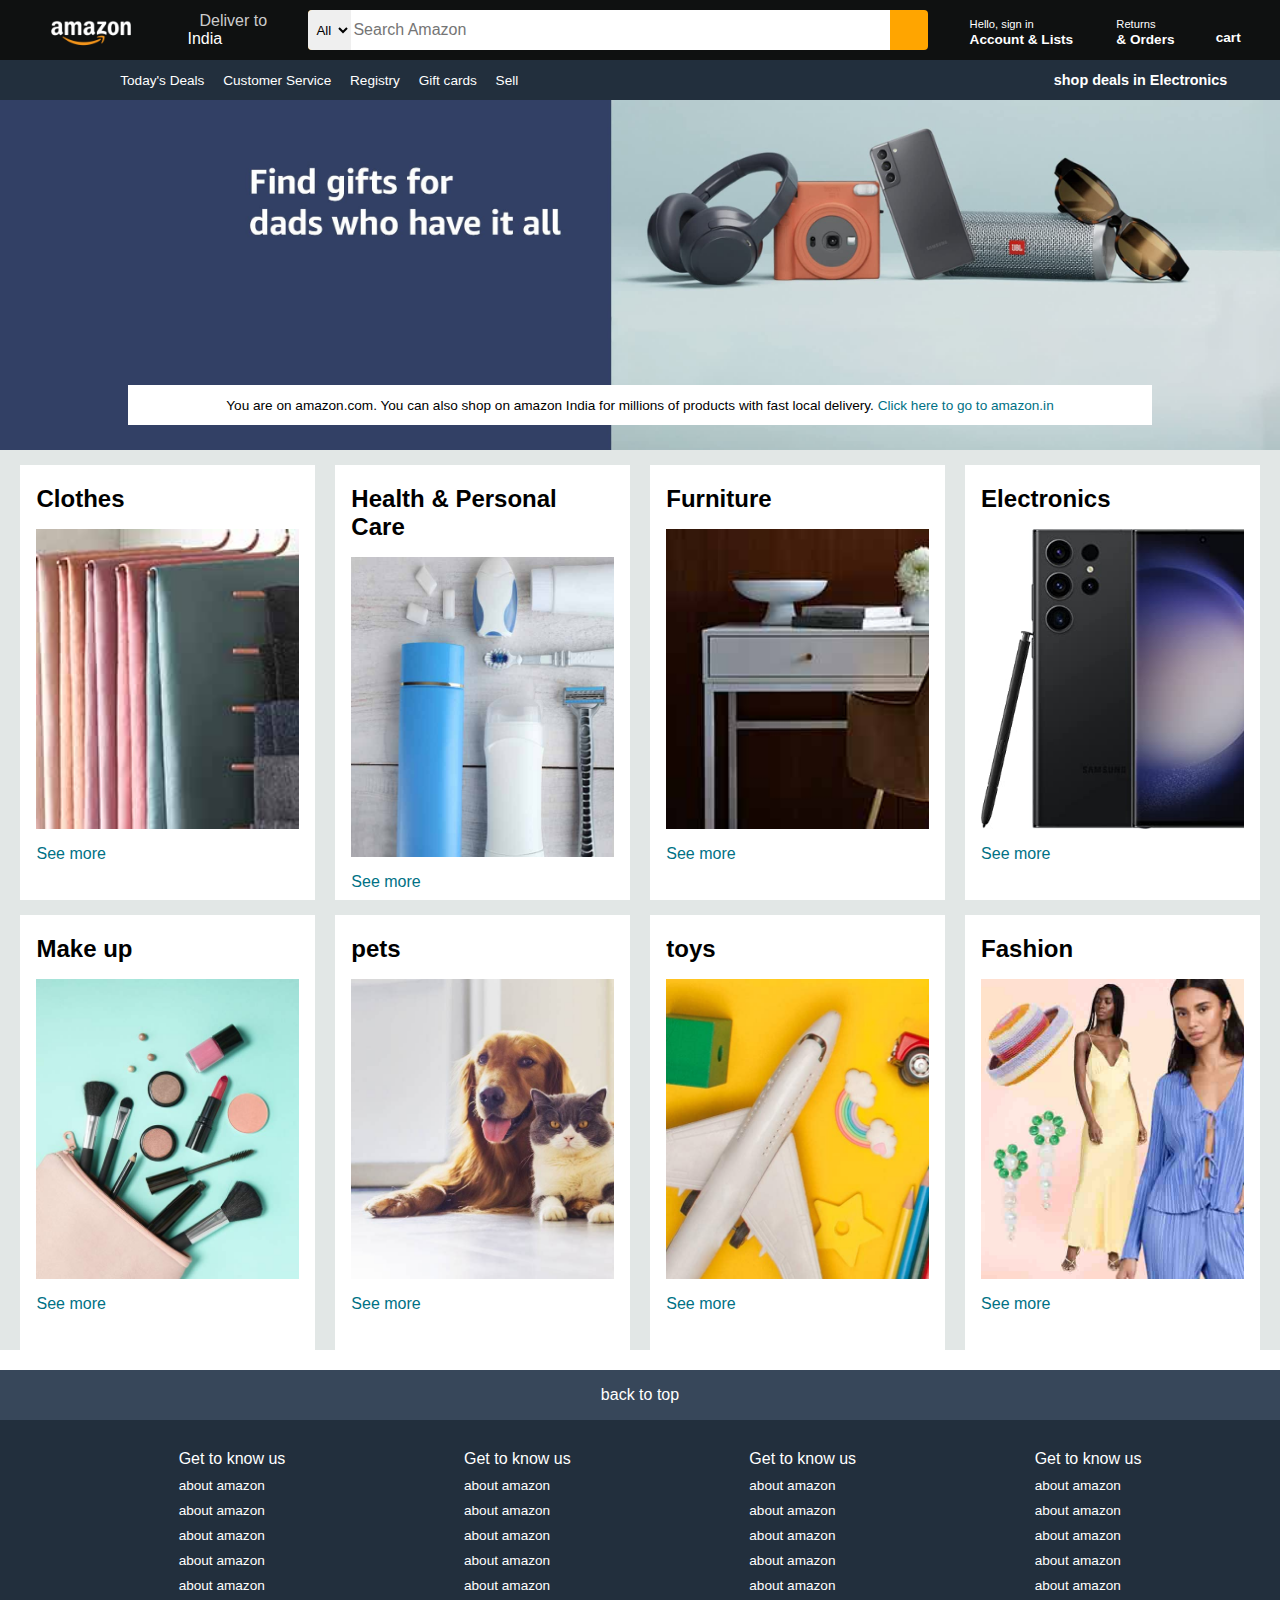
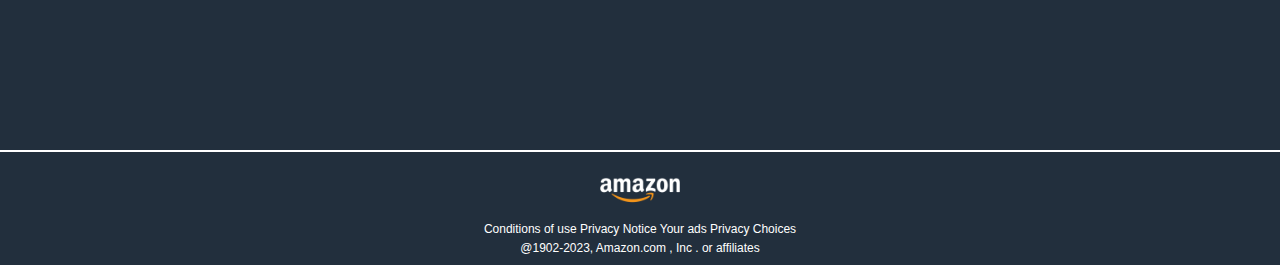
<file: Amazon/index.html>
<!DOCTYPE html>
<html lang="en">

<head>
    <meta charset="UTF-8">
    <meta name="viewport" content="width=device-width, initial-scale=1.0">
    <title>Amazon</title>
    <link rel="stylesheet" href="style.css">
    <link rel="stylesheet" href="https://cdnjs.cloudflare.com/ajax/libs/font-awesome/6.6.0/css/all.min.css"
        integrity="sha512-Kc323vGBEqzTmouAECnVceyQqyqdsSiqLQISBL29aUW4U/M7pSPA/gEUZQqv1cwx4OnYxTxve5UMg5GT6L4JJg=="
        crossorigin="anonymous" referrerpolicy="no-referrer" />
</head>

<body>
    <header>
        <div class="navbar">
            <div class="nav-logo border">
                <div class="logo">

                </div>
            </div>

            <div class="nav-address border">
                <p class="add-first">Deliver to</p>
                <div class="add-icon">
                    <i class="fa-solid fa-location-dot"></i>
                    <p class="add-second">India</p>

                </div>
            </div>

            <div class="nav-search">
                <select class="select-search">
                    <option>All</option>
                </select>
                <input placeholder="Search Amazon" class="search-input">
                <div class="search-icon">
                    <i class="fa-solid fa-magnifying-glass"></i>
                </div>
            </div>

            <div class="nav-signin border">
                <p><span>Hello, sign in</span></p>
                <p class="nav-second">Account & Lists</p>

            </div>

            <div class="nav-returns border">
                <p><span>Returns</span></p>
                <p class="nav-second">& Orders</p>

            </div>

            <div class="nav-cart">
                <i class="fa-solid fa-cart-shopping"></i>
                cart
            </div>
        </div>

        <div class="panel">
            <div class="panel-all">
                <i class="fa-solid fa-bars"></i>
            </div>
            <div class="panel-ops">
                <p>Today's Deals</p>
                <p>Customer Service</p>
                <p>Registry</p>
                <P>Gift cards</P>
                <p>Sell</p>
            </div>
            <div class="panel-deals">
                shop deals in Electronics
            </div>
        </div>
    </header>

    <div class="hero-section">
        <div class="hero-message">
            <p>You are on amazon.com. You can also shop on amazon India for millions of products with fast local
                delivery. <a>Click here to go to amazon.in</a></p>
        </div>
    </div>
    <div class="shop-section">
        <div class="box">
            <div class="box-content">
                <h2>Clothes</h2>
            <div class="box-img" style="background-image: url('box1_image.jpg');"></div>
            <p>See more</p>
            </div>
            
        </div>
        <div class="box">
            <div class="box-content">
                <h2>Health & Personal Care</h2>
            <div class="box-img" style="background-image: url('box2_image.jpg');"></div>
            <p>See more</p>
            </div>
        </div>
        <div class="box">
            <div class="box-content">
                <h2>Furniture</h2>
            <div class="box-img" style="background-image: url('box3_image.jpg');"></div>
            <p>See more</p>
            </div>
        </div>
        <div class="box">
            <div class="box-content">
                <h2>Electronics</h2>
            <div class="box-img" style="background-image: url('box4_image.jpg');"></div>
            <p>See more</p>
            </div>
        </div>
        <div class="box">
            <div class="box-content">
                <h2>Make up</h2>
            <div class="box-img" style="background-image: url('box5_image.jpg');"></div>
            <p>See more</p>
            </div>
            
        </div>
        <div class="box">
            <div class="box-content">
                <h2>pets</h2>
            <div class="box-img" style="background-image: url('box6_image.jpg');"></div>
            <p>See more</p>
            </div>
        </div>
        <div class="box">
            <div class="box-content">
                <h2>toys</h2>
            <div class="box-img" style="background-image: url('box7_image.jpg');"></div>
            <p>See more</p>
            </div>
        </div>
        <div class="box">
            <div class="box-content">
                <h2>Fashion</h2>
            <div class="box-img" style="background-image: url('box8_image.jpg');"></div>
            <p>See more</p>
            </div>
        </div>
    </div>
    <footer>
        <div class="foot-panel">
            <p>back to top</p>

        </div>
        <div class="foot-panel2">
            <ul class="about">
                <p>Get to know us</p>
                <a>about amazon</a>
                <a>about amazon</a>
                <a>about amazon</a>
                <a>about amazon</a>
                <a>about amazon</a>
            </ul>

            <ul class="about">
                <p>Get to know us</p>
                <a>about amazon</a>
                <a>about amazon</a>
                <a>about amazon</a>
                <a>about amazon</a>
                <a>about amazon</a>
            </ul>

            <ul class="about">
                <p>Get to know us</p>
                <a>about amazon</a>
                <a>about amazon</a>
                <a>about amazon</a>
                <a>about amazon</a>
                <a>about amazon</a>
            </ul>

            <ul class="about">
                <p>Get to know us</p>
                <a>about amazon</a>
                <a>about amazon</a>
                <a>about amazon</a>
                <a>about amazon</a>
                <a>about amazon</a>
            </ul>
        </div>
        <div class="foot-panel3">
            <div class="logo2"></div>
        </div>
        <div class="foot-panel4">
            <p></p>
        </div>
        <div class="foot-panel4">
            <div class="pages">
                <a>Conditions of use</a>
                <a>Privacy Notice</a>
                <a>Your ads Privacy Choices</a>
            </div>
            <div class="copyright">
                @1902-2023, Amazon.com , Inc . or affiliates
            </div>
        </div>
    </footer>



</body>

</html>
</file>
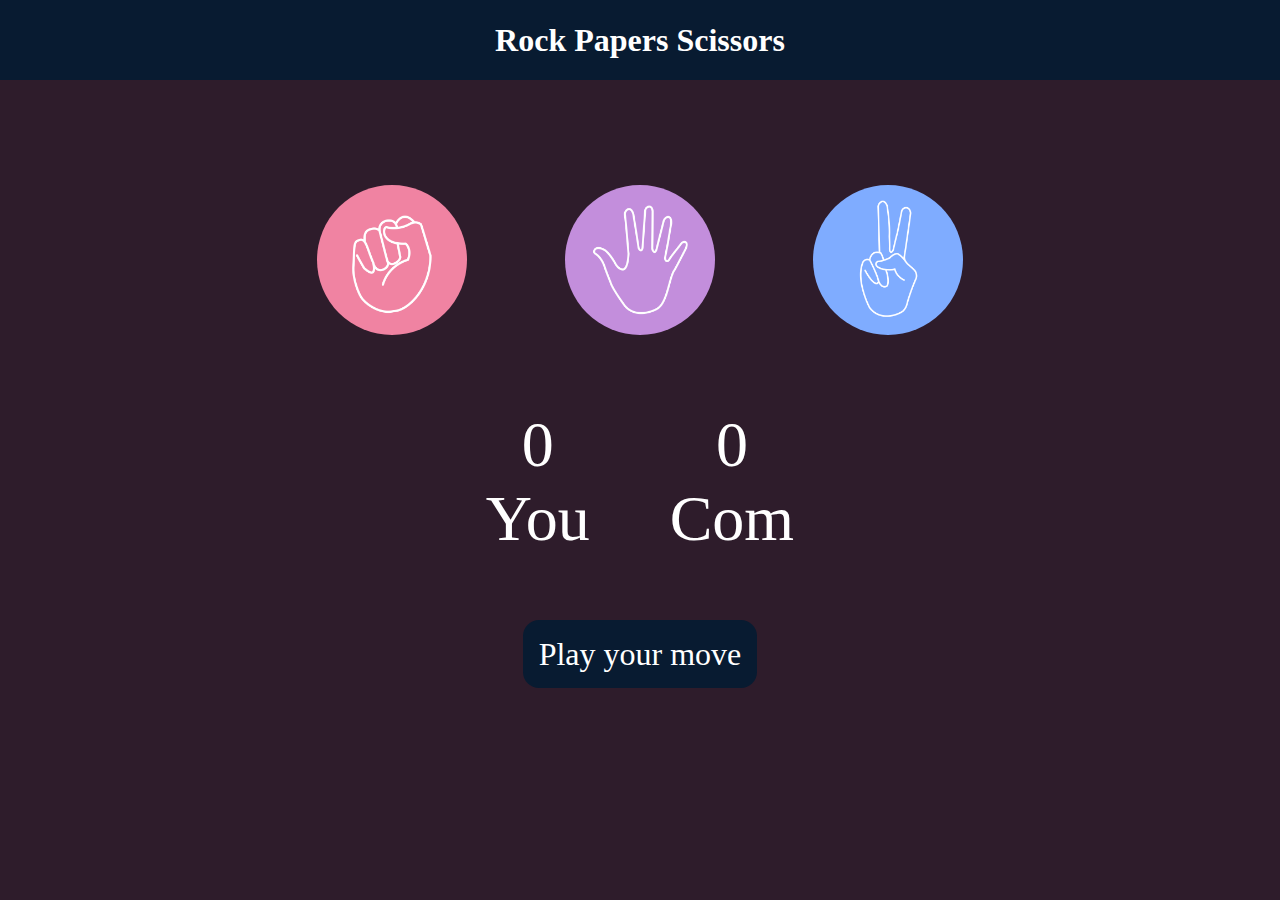
<file: Stone Paper Scissors/web.html>
<!DOCTYPE html>
<html lang="en">
<head>
    <meta charset="UTF-8">
    <meta name="viewport" content="width=device-width, initial-scale=1.0">
    <title>Stone Papers Scissors</title>
    <link rel="stylesheet" href="style.css">
</head>
<body>
    <h1>Rock Papers Scissors</h1>
    <div class="choices">
        <div class="choice" id="rock">
            <img src="images/rock.png">
        </div>
        <div class="choice" id="paper">
            <img src="images/paper.png">
        </div>
        <div class="choice" id="scissors">
            <img src="images/scissors.png">
        </div>
    </div>
    <div class="score-board">
        <div id="user-score">
            <p id="userSCORE">0</p>
            <p>You</p>
        </div>
        <div id="comp-score">
            <p id="compSCORE">0</p> 
            <p>Com</p>
        </div>
    </div>
    <div class="msg-container">
        <p id="msg">Play your move</p>
    </div>
    <script src="app.js"></script>
</body>
</html>
</file>
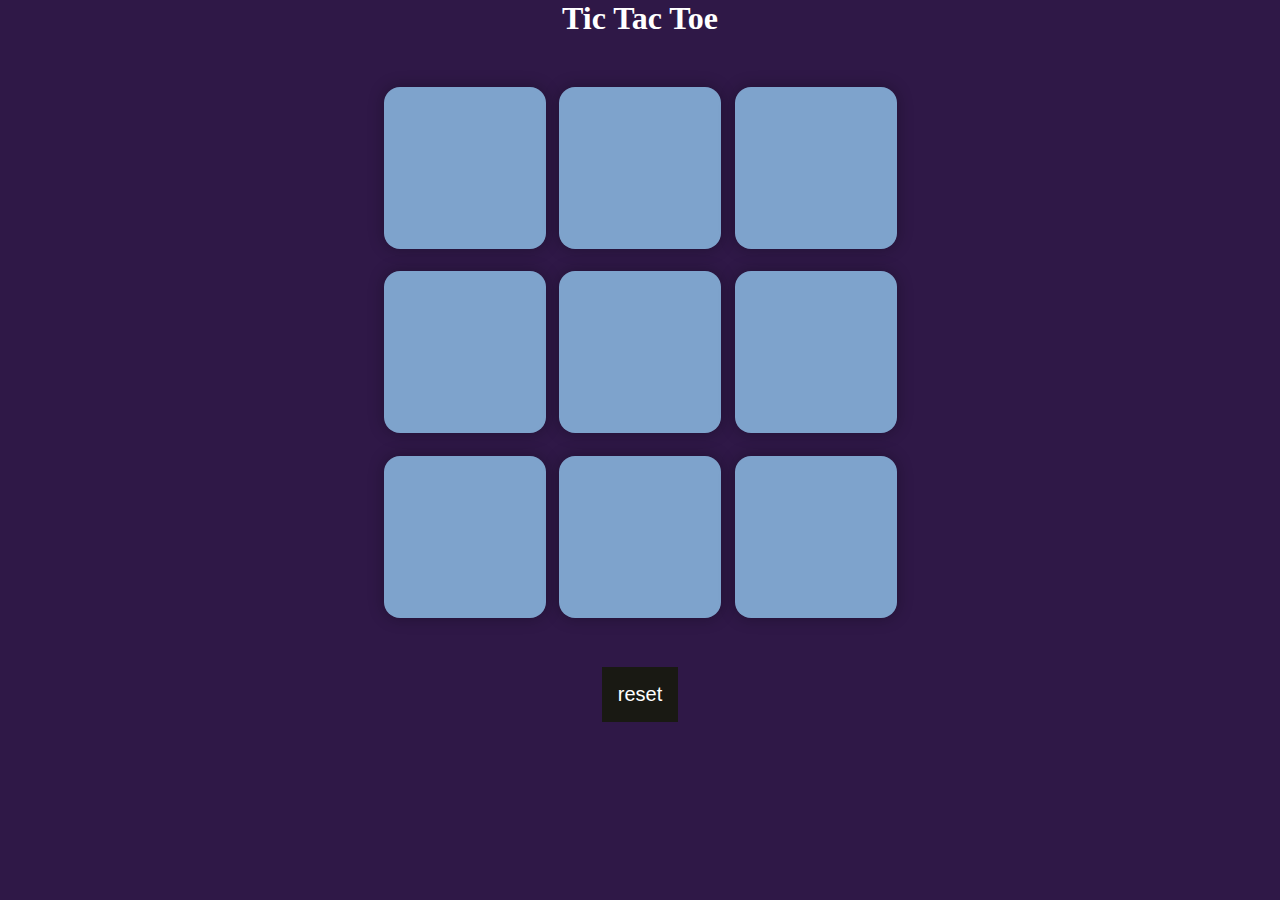
<file: Tick Tack Toe/web.html>
<!DOCTYPE html>
<html lang="en">
<head>
    <meta charset="UTF-8">
    <meta name="viewport" content="width=device-width, initial-scale=1.0">
    <title>Tick</title>
    <link rel="stylesheet" href="style.css" >
</head>
<body>
    <div class="msg-container hide">
      <p id="msg">Winner</p>
      <button id="new-btn">New Game</button>
    </div>
    <main>
        <h1>Tic Tac Toe</h1>
        <div class="container">
        <div class="game">
            <button class="box"></button>
            <button class="box"></button>
            <button class="box"></button>
            <button class="box"></button>
            <button class="box"></button>
            <button class="box"></button>
            <button class="box"></button>
            <button class="box"></button>
            <button class="box"></button>
        </div>
    </div>
    <button id="reset-btn">reset</button>
    </main>
    <script src="app.js"></script>
</body>
</html>
</file>
<file: Amazon/style.css>
*{
    margin:0;
    font-family: Arial;
    border: border-box;
}

.navbar{
    height: 60px;
    background-color: #0f1111;
    color: white;
    display: flex;
    align-items: center;
    justify-content:space-evenly;
}

.nav-logo{
    height:50px;
    width: 100px;
}

.logo{
    background-image: url("amazon_logo.png");
    background-size: cover;
    height: 50px;
    width: 100%;
}

.border{
    border: 2px solid transparent;
}

.border:hover{
    border:  2px solid white;
}

.add-first{
    color:#cccccc;
    font: size 0.85rem;
    margin-left: 15px;
}
.add-second{
    font-size: 1rem;
    color: #ffffff;
    margin-left: 3px;
}


.nav-search{
    display: flex;
    width: 620px;
    height: 40px;
    border-radius: 4px;
    background-color: orange;
}

.nav-search:hover{
border: 2px solid orange;
}

.select-search{
    width: 50px;
    border-top-left-radius: 4px;
    border-bottom-left-radius:4px;
    text-align: center;
    border: none;
}
.search-input{
    width: 100%;
    font-size :1rem;
    border: none;
}
.search-icon{
    width: 45px;
    display: flex;
    justify-content: center;
    align-items: center;
}
span{
    font-size:  0.7rem; 
}
.nav-second{
    font-size: 0.85rem;
    font-weight:700;
}

.nav-cart i{
    font-size:35px;
}
.nav-cart{
    font-size: .85rem;
    font-weight: 700;
}
.panel{
    display: flex;
    height: 40px;
    background-color: #222f3d;
    color: white;
    align-items: center;
    justify-content: space-evenly;

}
.panel-ops p{
    display: inline;
    margin-left: 15px;
}
.panel-ops{
    width: 70%;
    font-size: .85rem;
}
.panel-deals{
    font-size: 0.9rem;
    font-weight: 700;
}


/**hero section**/

.hero-section{
    background-image: url(hero_image.jpg);
    background-size:cover;
    height: 350px;
    display: flex;
    justify-content: center;
    align-items: flex-end;
}
.hero-message{
    background-color: white;
    color: black;
    height: 40px;
    display: flex;
    justify-content: center;
    align-items: center;
    font-size: 0.85rem;
    width: 80%;
    margin-bottom: 25px;
}
.hero-message a{
    color: #007185;
}

/* shop section */
.shop-section{
    display: flex;
    flex-wrap: wrap;
    justify-content: space-evenly;
    background-color: #e2e7e6;
}

.box{
    
    height: 400px;
    width: 23%;
    background-color:white;
    padding: 20px 0px 15px;
    margin-top: 15px;
}
.box-img{
    height: 300px;
    background-size: cover;
    margin-top: 1rem;
    margin-bottom: 1rem;
}
.box-content{
    margin-left: 1rem;
    margin-right: 1rem;
}
.box-content p{
    color: #007185;;
}
.foot-panel{
    margin-top: 20px;
    height: 50px;
    background-color:#37475a;
    color: white;
    display: flex;
    justify-content: center;
    align-items: center;


}
.foot-panel2{
    padding-top:30px;
    height:300px ;
    background-color: #222f3d;
    color: white;
    display: flex;
    justify-content: space-evenly;
}
.foot-panel2 a{
    padding-top: 10px;
    display: block;
    font-size: 0.85rem;
}

.foot-panel3{
    height: 70px;
    background-color: #222f3d;
    border-top: 2px solid white;
    display: flex;
    align-items: center;
    justify-content: center;
}
.logo2{
    height: 50px;
    width: 100px;
    background-image: url("amazon_logo.png");
    background-size: cover;
}
.foot-panel4{
    text-align: center;
    font-size: .75rem;
    background-color: #222f3d;
    color: white;
}
.copyright{
    padding-top: 5px;
    padding-bottom: 10px;
}
</file>
<file: Stone Paper Scissors/style.css>
*{
    margin:0;
    padding:0;
    text-align: center;
}

h1{
background-color: #081b31;
color:#fff;
height:5rem;
line-height: 5rem;
}
.choice{
    height:200px;
    width: 200px;
    border-radius: 50%;
    display: flex;
    justify-content: center;
    align-items: center;

}
.choice:hover{
    cursor: pointer;
    background-color: #081b31;
}

img{
    height:150px;
    width: 150px;
    object-fit:cover;
    border-radius: 50%;

}
.choices{
    color: #fff;
    display: flex;
    justify-content: center;
    align-items: center;
    gap:3rem;
    margin-top: 5rem;
}
.score-board{
    color: #fff;
    display: flex;
    justify-content: center;
    align-items: center;
    font-size: 2rem;
    gap: 5rem;
    margin-top: 3rem;
}
#user-score,#comp-score{
    font-size: 4rem;
}
#msg{
    margin-top: 5rem;
    background-color: #081b31;
    color: #fff;
    font-size: 2rem;
    display: inline;
    padding: 1rem;
    border-radius: 1rem;
}
.msg-container{
    margin-top: 5rem;
    margin-bottom: 10rem;
}
body{
    background-color: #2E1C2B;
}
</file>
<file: Tick Tack Toe/style.css>
body {
    background-color: #2F1847;
    text-align: center;
}

h1 {
    color: white;
}

* {
    margin: 0;
    padding: 0;
}

.container {
    height: 70vh;
    display: flex;
    justify-content: center;
    align-items: center;
}

.game {
    height: 60vmin;
    width: 60vmin;
    display: flex;
    flex-wrap: wrap;
    justify-content: center;
    align-items: center;
    gap: 1.5vmin;
}

.box {
    height: 18vmin;
    width: 18vmin;
    border-radius: 1rem;
    border: none;
    box-shadow: 0 0 1rem rgba(0, 0, 0, 0.3);
    font-size: 8vmin;
    background-color: #7EA3CC;

}

#reset-btn {
    padding: 1rem;
    font-size: 1.25rem;
    background-color: #191913;
    color:white;
    border:none;
}
#new-btn{
    padding: 1rem;
    font-size: 1.25rem;
    background-color: #191913;
    color:white;
    border:none;   
}
#msg{
    color:aliceblue;
    font-size: 8vmin;
}

.hide{
    display: none;
}
</file>
